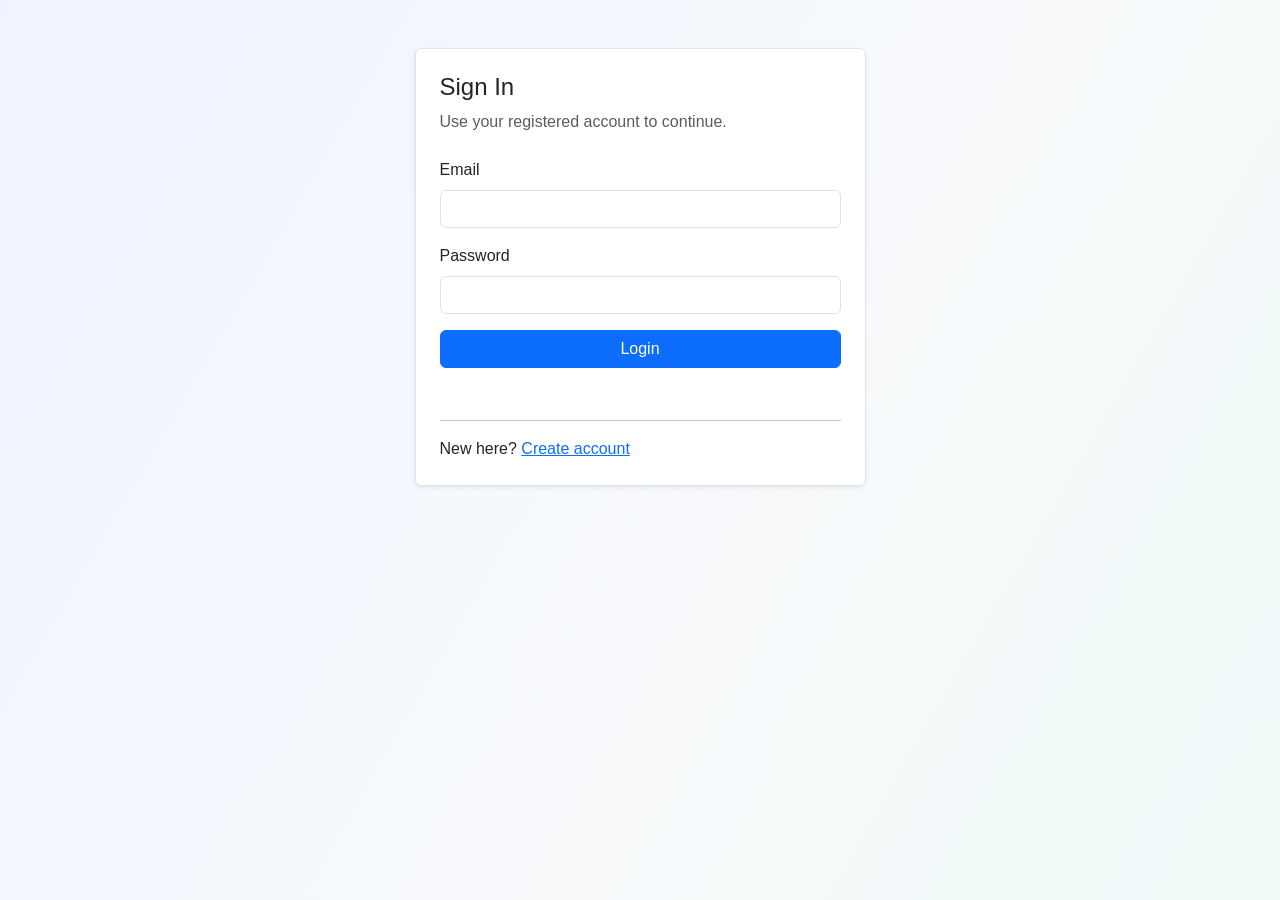
<file: frontend/admin-control.html>
<!DOCTYPE html>
<html lang="en">
<head>
  <meta charset="UTF-8">
  <meta name="viewport" content="width=device-width, initial-scale=1.0">
  <title>Admin Control Panel - Sentiment Analysis</title>
  <link href="https://cdn.jsdelivr.net/npm/bootstrap@5.3.3/dist/css/bootstrap.min.css" rel="stylesheet">
  <link rel="stylesheet" href="./css/styles.css">
</head>
<body>
  <div id="globalNavbar"></div>
  <main class="container py-4">
    <div class="row justify-content-center">
      <div class="col-12 col-lg-7 col-xl-6">
        <section class="card shadow-sm admin-control-card">
          <div class="card-body p-4 p-md-5">
            <h1 class="h4 mb-2 text-center">Admin Control Panel</h1>
            <p class="text-muted text-center mb-4">
              Manage consultation topics and open analytics dashboard tools.
            </p>

            <div id="controlStatusMessage" class="small mb-3"></div>

            <div class="d-grid gap-3">
              <button id="openCreateTopicBtn" class="btn btn-primary admin-control-btn">Create New Topic</button>
              <button id="openDashboardBtn" class="btn btn-outline-secondary admin-control-btn">Open Analytics Dashboard</button>
            </div>
          </div>
        </section>
      </div>
    </div>
  </main>

  <script src="./js/utils.js"></script>
  <script src="./js/ui.js"></script>
  <script src="./js/auth.js"></script>
  <script src="./js/api.js"></script>
  <script src="./js/router.js"></script>
  <script src="https://cdn.jsdelivr.net/npm/bootstrap@5.3.3/dist/js/bootstrap.bundle.min.js"></script>
  <script>
    (async function initAdminControlPage() {
      const isAllowed = await AppRouter.guardAdminPage();
      if (!isAllowed) {
        return;
      }

      const navbar = document.getElementById('globalNavbar');
      const statusMessage = document.getElementById('controlStatusMessage');
      const createBtn = document.getElementById('openCreateTopicBtn');
      const dashboardBtn = document.getElementById('openDashboardBtn');

      AppUi.renderNavbar(navbar, 'Admin Control Panel');
      AppUi.showAlert(statusMessage, 'Select an action to continue.', 'info');

      createBtn.addEventListener('click', () => {
        window.location.href = './admin-create-topic.html';
      });

      dashboardBtn.addEventListener('click', () => {
        window.location.href = './admin.html';
      });
    })();
  </script>
</body>
</html>
</file>
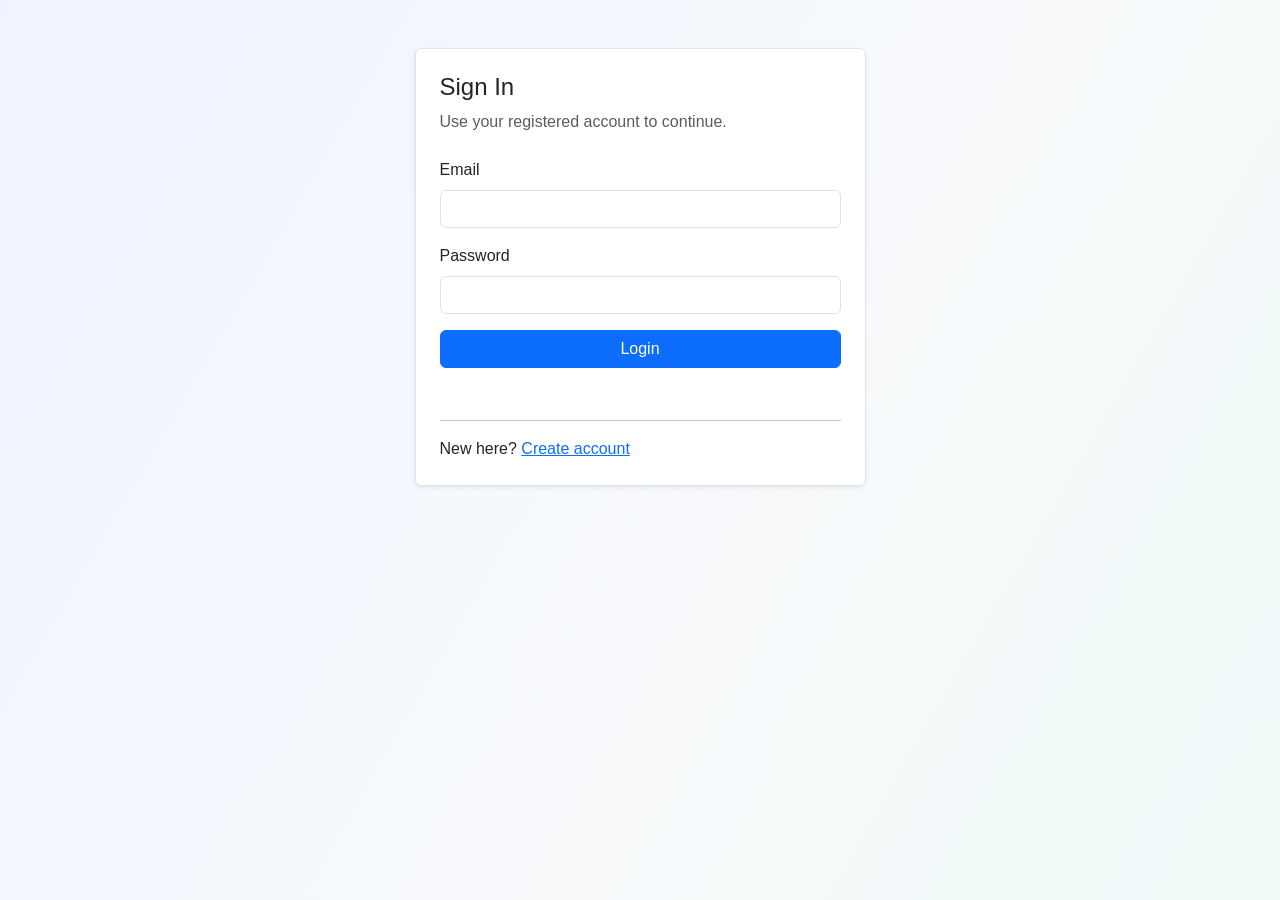
<file: frontend/admin-create-topic.html>
<!DOCTYPE html>
<html lang="en">
<head>
  <meta charset="UTF-8">
  <meta name="viewport" content="width=device-width, initial-scale=1.0">
  <title>Create Topic - Admin</title>
  <link href="https://cdn.jsdelivr.net/npm/bootstrap@5.3.3/dist/css/bootstrap.min.css" rel="stylesheet">
  <link rel="stylesheet" href="./css/styles.css">
</head>
<body>
  <div id="globalNavbar"></div>
  <main class="container py-4">
    <nav aria-label="breadcrumb" class="mb-3">
      <ol class="breadcrumb small mb-0">
        <li class="breadcrumb-item">
          <a href="./admin-control.html">Admin Control Panel</a>
        </li>
        <li class="breadcrumb-item active" aria-current="page">
          Create Topic
        </li>
      </ol>
    </nav>
    <div class="row justify-content-center">
      <div class="col-12 col-lg-8 col-xl-7">
        <section class="card shadow-sm admin-topic-card">
          <div class="card-body p-4">
            <h1 class="h4 mb-2 text-center">Create New Consultation Topic</h1>
            <p class="text-muted text-center mb-4">Submit topic details using JSON-only request.</p>

            <div id="topicFormStatusMessage" class="small mb-3"></div>

            <form id="topicCreateForm" novalidate>
              <div class="mb-3">
                <label for="topicTitle" class="form-label">Topic Title</label>
                <input id="topicTitle" name="title" type="text" class="form-control" maxlength="255" required>
              </div>
              <div class="mb-4">
                <label for="topicDescription" class="form-label">Topic Description</label>
                <textarea id="topicDescription" name="description" class="form-control" rows="5" required></textarea>
              </div>
              <div class="d-flex flex-wrap gap-2">
                <button id="submitTopicBtn" type="submit" class="btn btn-primary">Submit</button>
                <button id="cancelTopicBtn" type="button" class="btn btn-outline-secondary">Cancel</button>
              </div>
            </form>
          </div>
        </section>
      </div>
    </div>
  </main>

  <script src="./js/utils.js"></script>
  <script src="./js/ui.js"></script>
  <script src="./js/auth.js"></script>
  <script src="./js/api.js"></script>
  <script src="./js/router.js"></script>
  <script src="https://cdn.jsdelivr.net/npm/bootstrap@5.3.3/dist/js/bootstrap.bundle.min.js"></script>
  <script src="./js/adminTopic.js"></script>
</body>
</html>
</file>
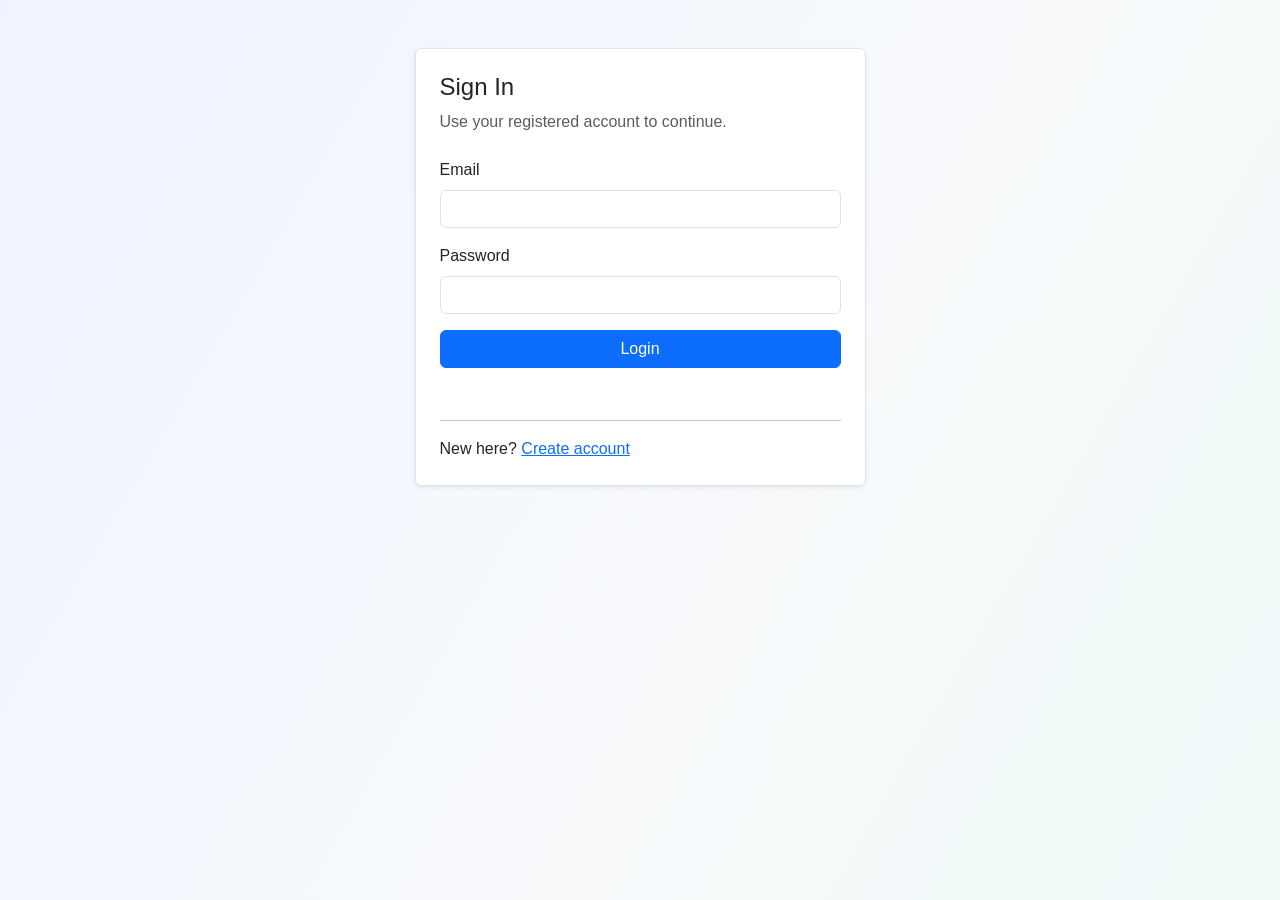
<file: frontend/login.html>
<!DOCTYPE html>
<html lang="en">
<head>
  <meta charset="UTF-8">
  <meta name="viewport" content="width=device-width, initial-scale=1.0">
  <title>Login - MCA E-Consultation</title>
  <link href="https://cdn.jsdelivr.net/npm/bootstrap@5.3.3/dist/css/bootstrap.min.css" rel="stylesheet">
  <link rel="stylesheet" href="./css/styles.css">
</head>
<body class="auth-body">
  <main class="container py-5">
    <div class="row justify-content-center">
      <div class="col-12 col-md-8 col-lg-5">
        <div class="card shadow-sm">
          <div class="card-body p-4">
            <h1 class="h4 mb-2">Sign In</h1>
            <p class="text-muted mb-4">Use your registered account to continue.</p>

            <form id="loginForm" novalidate>
              <div class="mb-3">
                <label for="email" class="form-label">Email</label>
                <input id="email" name="email" type="email" class="form-control" required>
              </div>
              <div class="mb-3">
                <label for="password" class="form-label">Password</label>
                <input id="password" name="password" type="password" class="form-control" required>
              </div>
              <button type="submit" class="btn btn-primary w-100">Login</button>
            </form>

            <div id="authMessage" class="small mt-3"></div>
            <hr>
            <p class="mb-0">New here? <a href="./register.html">Create account</a></p>
          </div>
        </div>
      </div>
    </div>
  </main>

  <script src="./js/utils.js"></script>
  <script src="./js/ui.js"></script>
  <script src="./js/auth.js"></script>
  <script src="./js/api.js"></script>
  <script src="./js/router.js"></script>
  <script>
    AppAuth.bindLoginForm();
    AppRouter.guardGuestPage();
  </script>
</body>
</html>
</file>
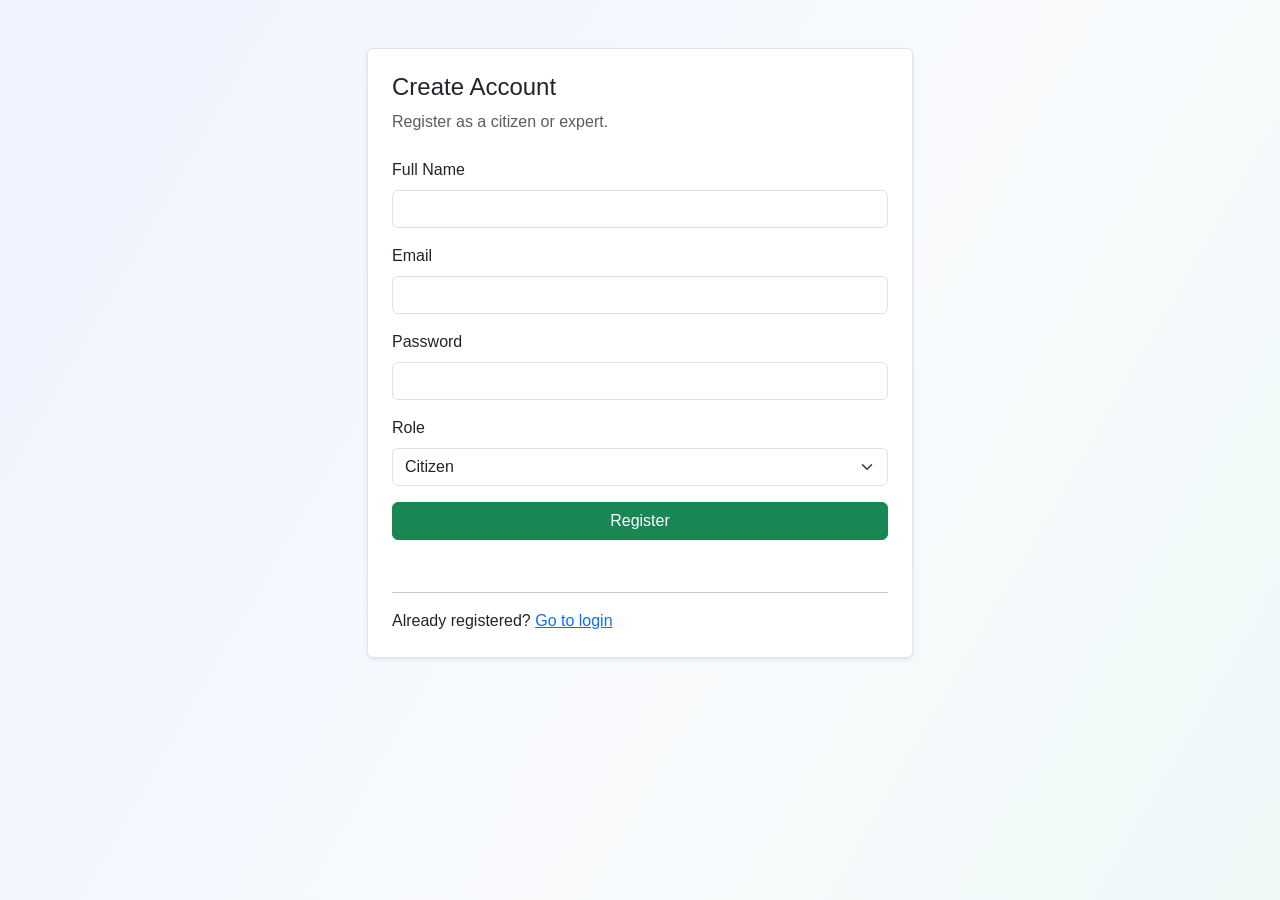
<file: frontend/register.html>
<!DOCTYPE html>
<html lang="en">
<head>
  <meta charset="UTF-8">
  <meta name="viewport" content="width=device-width, initial-scale=1.0">
  <title>Register - MCA E-Consultation</title>
  <link href="https://cdn.jsdelivr.net/npm/bootstrap@5.3.3/dist/css/bootstrap.min.css" rel="stylesheet">
  <link rel="stylesheet" href="./css/styles.css">
</head>
<body class="auth-body">
  <main class="container py-5">
    <div class="row justify-content-center">
      <div class="col-12 col-md-9 col-lg-6">
        <div class="card shadow-sm">
          <div class="card-body p-4">
            <h1 class="h4 mb-2">Create Account</h1>
            <p class="text-muted mb-4">Register as a citizen or expert.</p>

            <form id="registerForm" novalidate>
              <div class="mb-3">
                <label for="full_name" class="form-label">Full Name</label>
                <input id="full_name" name="full_name" type="text" class="form-control" required>
              </div>
              <div class="mb-3">
                <label for="email" class="form-label">Email</label>
                <input id="email" name="email" type="email" class="form-control" required>
              </div>
              <div class="mb-3">
                <label for="password" class="form-label">Password</label>
                <input id="password" name="password" type="password" class="form-control" required minlength="6">
              </div>
              <div class="mb-3">
                <label for="role" class="form-label">Role</label>
                <select id="role" name="role" class="form-select" required>
                  <option value="citizen">Citizen</option>
                  <option value="expert">Expert</option>
                </select>
              </div>
              <button type="submit" class="btn btn-success w-100">Register</button>
            </form>

            <div id="authMessage" class="small mt-3"></div>
            <hr>
            <p class="mb-0">Already registered? <a href="./login.html">Go to login</a></p>
          </div>
        </div>
      </div>
    </div>
  </main>

  <script src="./js/utils.js"></script>
  <script src="./js/ui.js"></script>
  <script src="./js/auth.js"></script>
  <script src="./js/api.js"></script>
  <script src="./js/router.js"></script>
  <script>
    AppAuth.bindRegisterForm();
    AppRouter.guardGuestPage();
  </script>
</body>
</html>
</file>
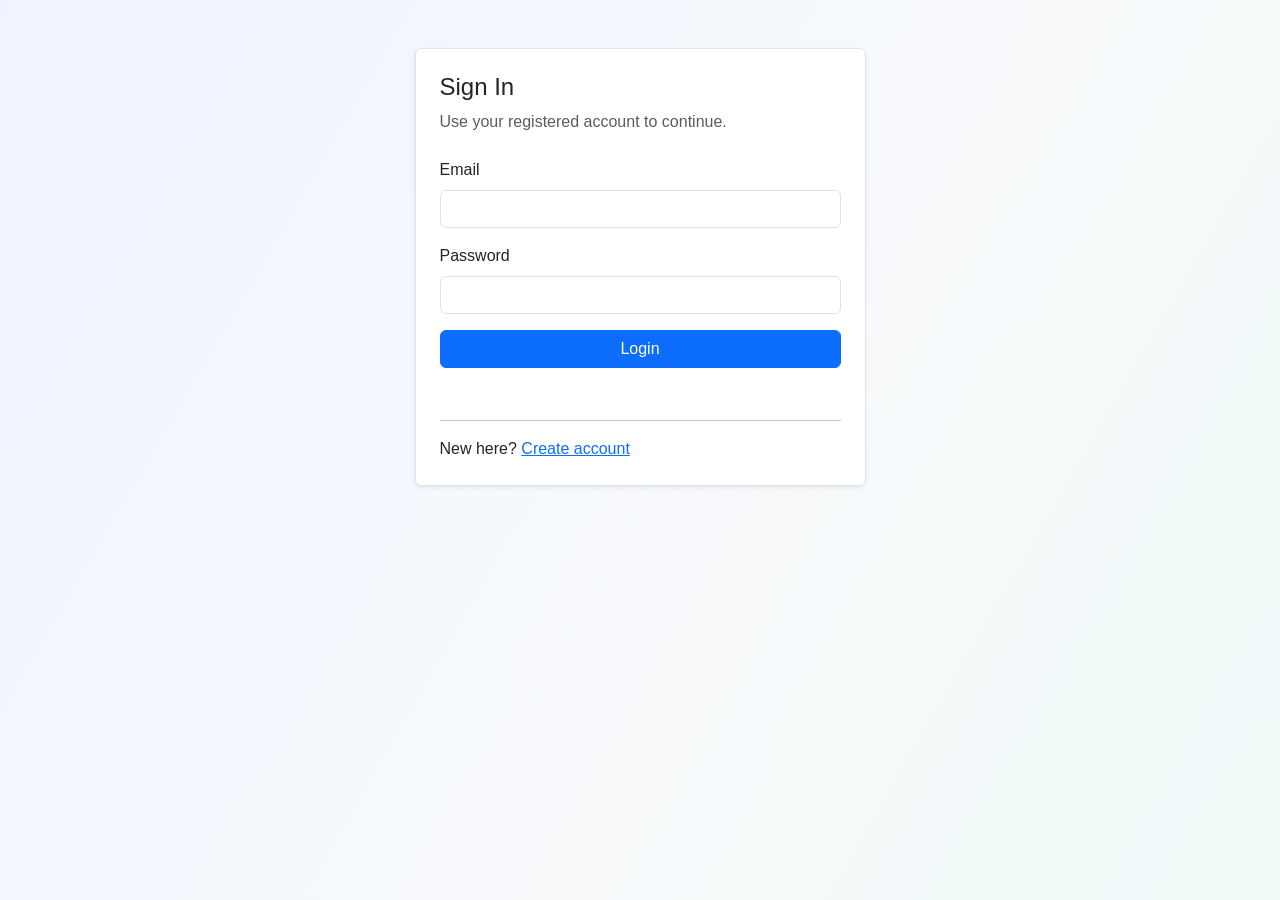
<file: frontend/user.html>
<!DOCTYPE html>
<html lang="en">
<head>
  <meta charset="UTF-8">
  <meta name="viewport" content="width=device-width, initial-scale=1.0">
  <title>User Dashboard - MCA E-Consultation</title>
  <link href="https://cdn.jsdelivr.net/npm/bootstrap@5.3.3/dist/css/bootstrap.min.css" rel="stylesheet">
  <link rel="stylesheet" href="./css/styles.css">
</head>
<body>
  <div id="globalNavbar"></div>
  <main class="container py-3">
    <p class="text-muted mb-3">View topics and submit your comments.</p>
    <div id="globalAlert" class="mb-3"></div>

    <section class="card shadow-sm mb-4">
      <div class="card-body">
        <h2 class="h5">Submit Comment</h2>
        <div class="row g-3">
          <div class="col-12">
            <label for="topicSelect" class="form-label">Select Topic</label>
            <select id="topicSelect" class="form-select"></select>
            <div class="mt-3">
              <h5 id="selectedTopicTitle" class="mb-1">Select a topic</h5>
              <p id="selectedTopicDescription" class="text-muted mb-2">
                Topic details will appear here.
              </p>
              <a id="selectedTopicDocLink"
                 href="#"
                 target="_blank"
                 rel="noopener noreferrer"
                 class="small d-none">
                 View attached document
              </a>
            </div>
          </div>
          <div class="col-12">
            <label for="commentText" class="form-label">Your Comment</label>
            <textarea id="commentText" class="form-control" rows="4" placeholder="Write your opinion here..."></textarea>
          </div>
          <div class="col-12">
            <button id="submitCommentBtn" class="btn btn-primary">Submit Comment</button>
          </div>
        </div>
        <div id="userStatusMessage" class="small mt-3"></div>
      </div>
    </section>
  </main>

  <script src="./js/utils.js"></script>
  <script src="./js/ui.js"></script>
  <script src="./js/auth.js"></script>
  <script src="./js/api.js"></script>
  <script src="./js/router.js"></script>
  <script src="./js/user.js"></script>
</body>
</html>
</file>
<file: frontend/css/styles.css>
:root {
  --bg: #f4f7fb;
  --panel: #ffffff;
  --text-main: #152238;
  --text-muted: #6b778c;
  --border: #dce4ef;
}

body {
  background: linear-gradient(120deg, #eef3ff 0%, #f8fafc 60%, #eef9f8 100%);
  color: var(--text-main);
  font-family: "Segoe UI", Tahoma, Geneva, Verdana, sans-serif;
}

h2 {
  margin-bottom: 0.5rem;
}

h2 + p {
  margin-bottom: 0.75rem;
}

.app-navbar {
  background: rgba(255, 255, 255, 0.9);
  backdrop-filter: blur(6px);
}

.auth-body {
  min-height: 100vh;
}

.card {
  border: 1px solid var(--border);
  background: var(--panel);
}

.stat-card .card-body {
  padding: 0.85rem 1rem;
}

.stat-label {
  font-size: 0.8rem;
  color: var(--text-muted);
  text-transform: uppercase;
  letter-spacing: 0.03em;
}

.stat-value {
  font-size: 1.7rem;
  font-weight: 700;
  line-height: 1.2;
}

.panel-card {
  min-height: 280px;
}

.comment-scroll {
  max-height: none;
  overflow: visible;
}

.comment-item {
  padding: 0.75rem 1rem;
}

.comment-meta {
  font-size: 0.78rem;
  color: var(--text-muted);
}

.comment-text {
  margin-top: 0.3rem;
  white-space: pre-wrap;
  word-break: break-word;
}

.chart-wrap {
  height: 320px;
}

.wordcloud-canvas {
  width: 100%;
  max-width: 100%;
  height: auto;
  border: 1px dashed var(--border);
  border-radius: 0.4rem;
  background: #fbfdff;
}

#statusMessage,
#userStatusMessage,
#authMessage {
  min-height: 1.25rem;
}

#globalAlert {
  min-height: 1.25rem;
}

.status-ok,
.auth-success {
  color: #157347;
}

.status-error,
.auth-error {
  color: #b02a37;
}

.status-info,
.auth-info {
  color: #0a58ca;
}

@media (max-width: 1199px) {
  .comment-scroll {
    max-height: none;
  }
}

/* Advanced admin analytics card styling */
.panel-card {
  border-radius: 0.75rem;
  box-shadow: 0 10px 30px rgba(22, 34, 58, 0.06);
}

.panel-card .card-header {
  font-weight: 600;
  letter-spacing: 0.01em;
  background: linear-gradient(180deg, rgba(255, 255, 255, 0.98), rgba(247, 250, 255, 0.9));
  border-bottom: 1px solid rgba(207, 216, 227, 0.9);
}

.analytics-grid {
  display: grid;
  grid-template-columns: 1fr;
  gap: 1rem;
}

.analytics-grid > .card {
  margin-bottom: 0;
}

.comment-meta-row {
  display: flex;
  align-items: center;
  justify-content: space-between;
  gap: 0.5rem;
}

.sentiment-badge {
  display: inline-flex;
  align-items: center;
  gap: 0.25rem;
  font-size: 0.72rem;
  font-weight: 600;
  padding: 0.18rem 0.5rem;
  border-radius: 999px;
  white-space: nowrap;
}

.sentiment-positive {
  color: #1f7a36;
  background: rgba(47, 158, 68, 0.16);
}

.sentiment-negative {
  color: #b42323;
  background: rgba(224, 49, 49, 0.15);
}

.sentiment-neutral {
  color: #8a6708;
  background: rgba(241, 196, 15, 0.2);
}

@media (max-width: 1199px) {
  .analytics-grid {
    grid-template-columns: 1fr;
  }
}

@media (max-width: 767px) {
  .chart-wrap {
    height: 280px;
  }
}

.export-actions {
  border-top: 1px solid rgba(207, 216, 227, 0.8);
  padding-top: 0.75rem;
}

.btn-official-report {
  letter-spacing: 0.01em;
  border-width: 1.5px;
}

.btn-export-data {
  min-width: 124px;
}

.admin-control-card,
.admin-topic-card {
  border-radius: 0.75rem;
}

.admin-control-btn {
  min-height: 46px;
  font-weight: 600;
}
</file>
